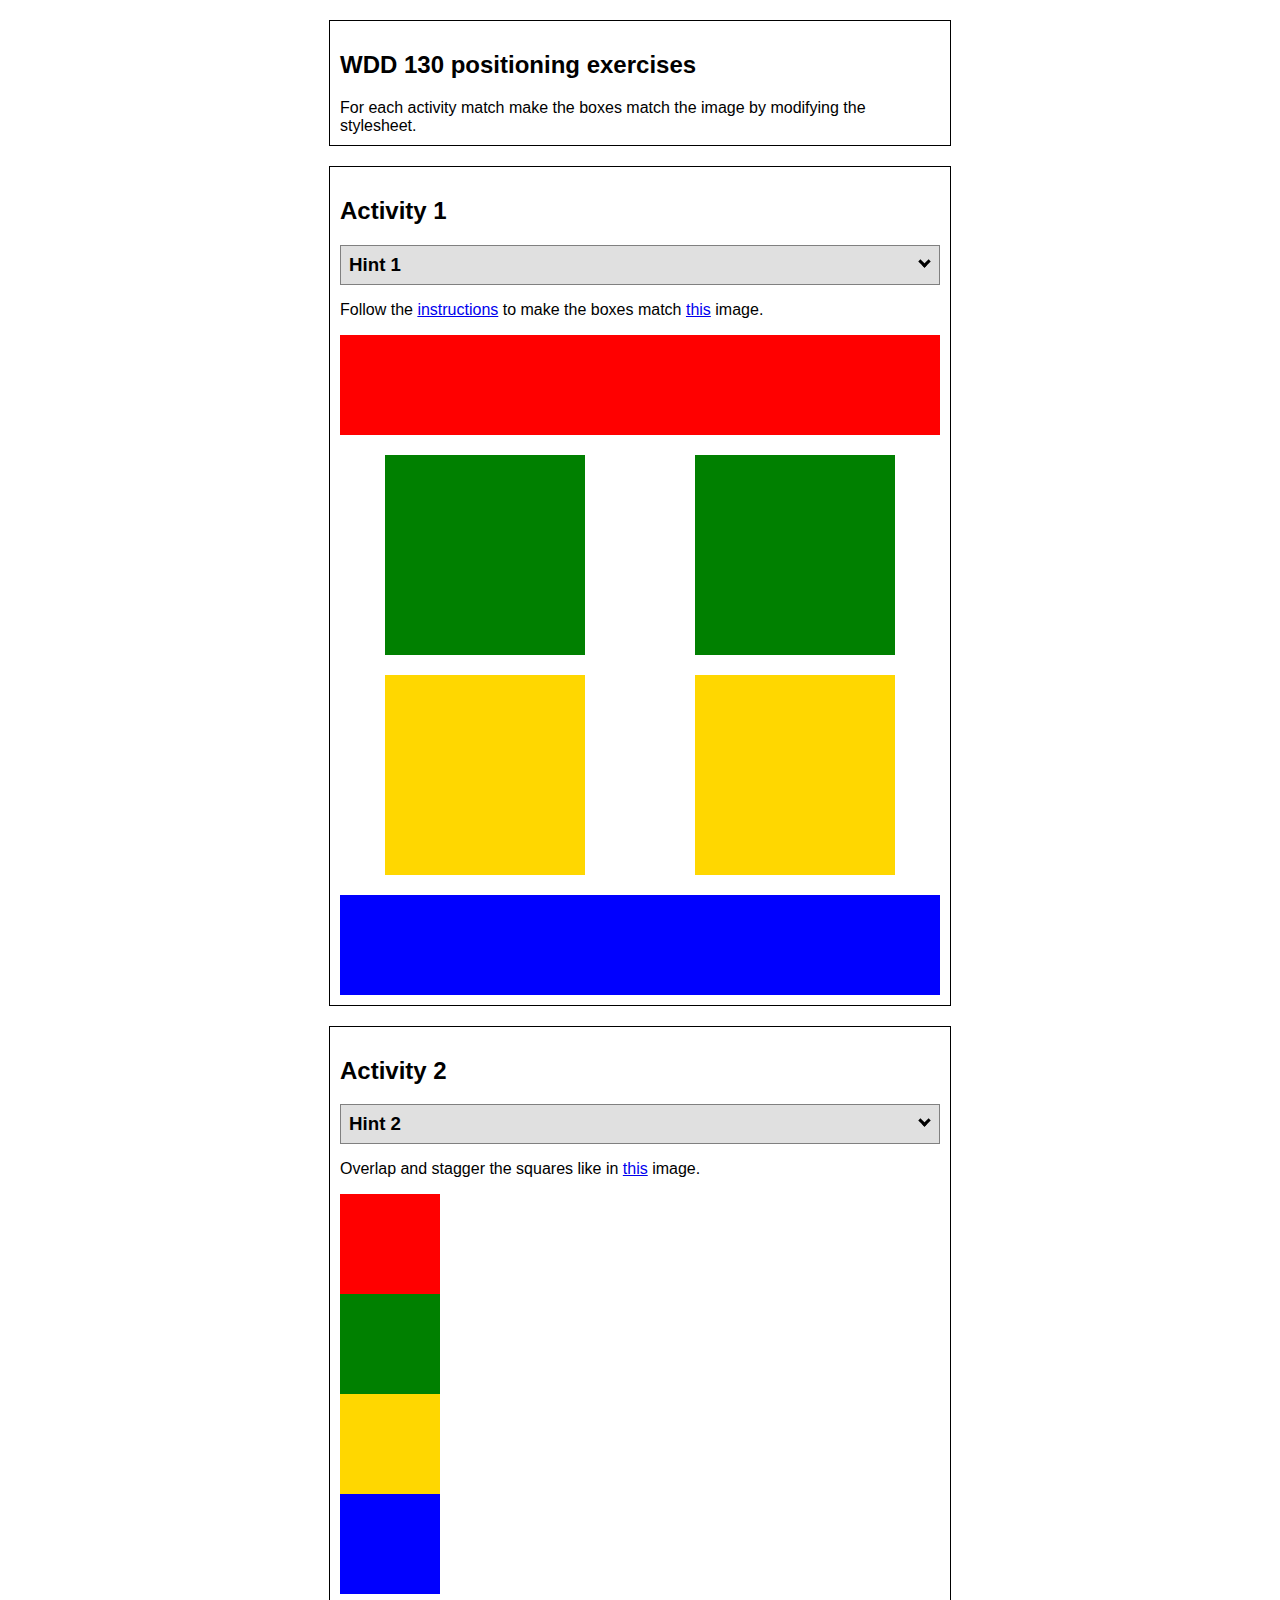
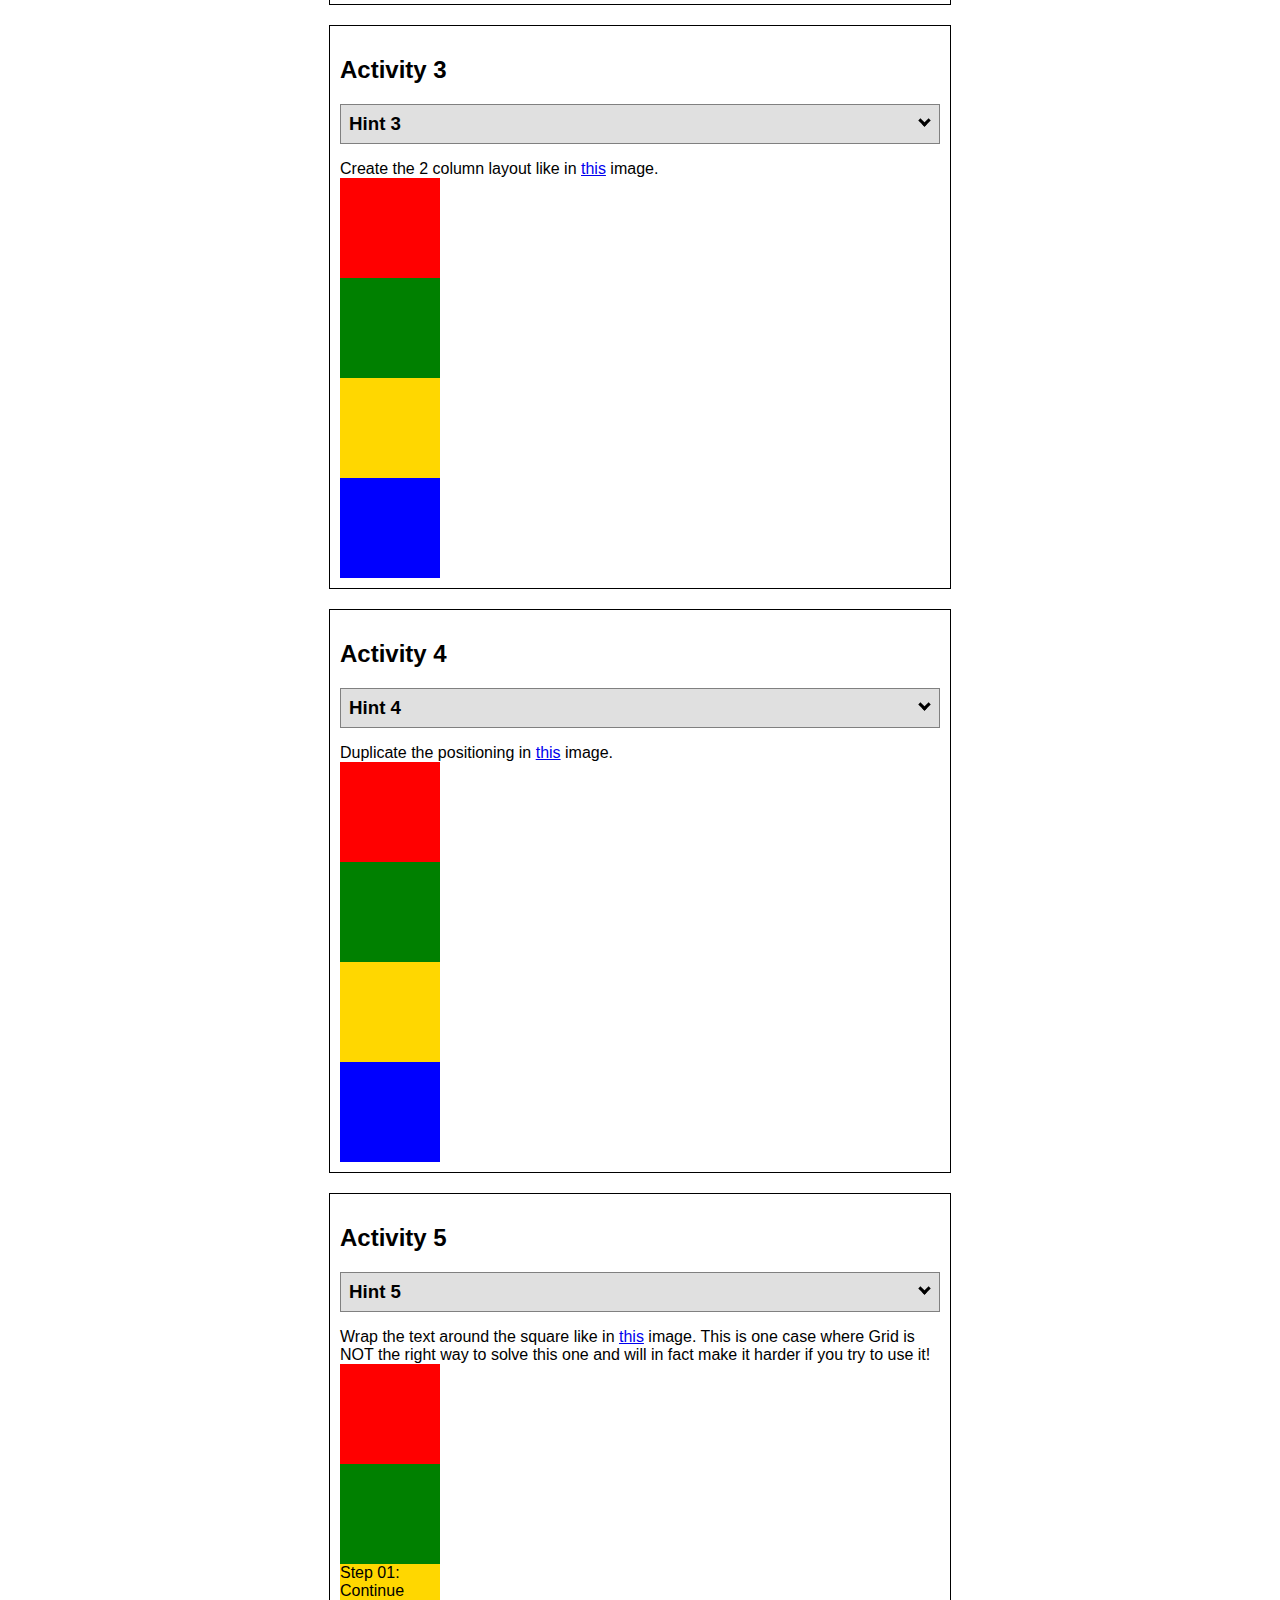
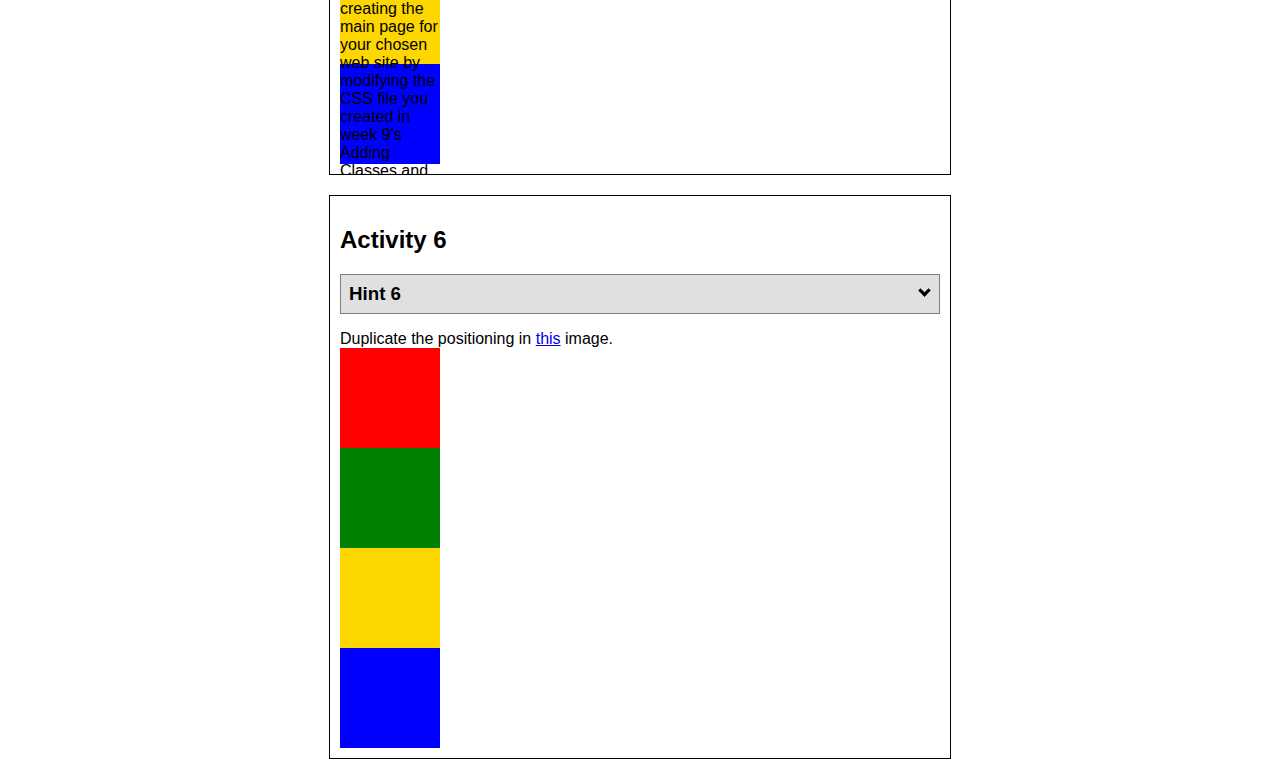
<file: positioning.html>
<!DOCTYPE html>
<html lang="en">
  <head>
    <!-- HTML - Name: positioning.html -->
    <title>Positioning Activity</title>
    <link rel="stylesheet" type="text/css" href="positioning1.css" />
  </head>
  <body>
    <div class="activity">
      <h2>WDD 130 positioning exercises</h2>
      For each activity match make the boxes match the image by modifying the stylesheet.</div>
    <div class="activity">
      <h2>Activity 1</h2>
      <section class="hint"><input type="checkbox" ><i></i> <h3>Hint 1</h3><div><p>Check out the <a href="https://byui-wdd.github.io/wdd130/activities/w06-css-positioning.html" target="_blank">activity instructions</a> in Ilearn!</p></div></section>
      <p>Follow the <a href="https://byui-wdd.github.io/wdd130/activities/w06-css-positioning.html" target="_blank">instructions</a> to make the boxes match  <a href="https://byui-wdd.github.io/wdd130/images/example1.png" target="_blank">this</a> image.</p>
      <div class="content1" >
        <div class="red1" ></div>
        <div class="green1" ></div>
        <div class="green1" ></div>
        <div class="yellow1"></div>
        <div class="yellow1"></div>
        <div class="blue1"></div>
      </div>
    </div>
    <div class="activity">
      <h2>Activity 2</h2>
      <section class="hint"><input type="checkbox" > <h3>Hint 2</h3><i></i><div><p>Remember that the best way to shift elements around slightly on the page is with Margins.  You could also use Grid.  Either would work for this. If you choose margin, you can use a <em>negative</em> margin. (ie margin-top: -20px;)</p><h4>Properties used:</h4><ul><li>margin-top, margin-left</li><li>...or...</li><li>grid-template-columns: 50px 50px 50px 50px 50px </li></ul></div></section>
      <p>Overlap and stagger the squares like in <a href="https://byui-wdd.github.io/wdd130/images/example2.png" target="_blank">this</a> image.</p>
      <div class="content2" >
        <div class="red2" ></div>
        <div class="green2" ></div>
        <div class="yellow2"></div>
        <div class="blue2"></div>
      </div>
    </div>
    <div class="activity">
      <h2>Activity 3</h2>
      <section class="hint"><input type="checkbox" > <h3>Hint 3</h3><i></i><div><p>This one is going to be best solved with CSS Grid. Remember to make the boxes the right width first...then start moving them around. </p><h4>Properties used:</h4><ul><li>display:grid;</li><li>grid-template-columns:</li><li>grid-column-gap:</li>
        <li>grid-column:</li>  </ul></div></section>
      Create the 2 column layout like in <a href="https://byui-wdd.github.io/wdd130/images/example3.png" target="_blank">this</a>  image.
      <div class="content3" >
        <div class="red3" ></div>
        <div class="green3" ></div>
        <div class="yellow3"></div>
        <div class="blue3"></div>
      </div>
    </div>
    <div class="activity">
      <h2>Activity 4</h2>
      <section class="hint"><input type="checkbox" > <h3>Hint 4</h3><i></i><div><p>For the others we have been primarily concerned with width. For this one you will need to adjust height as well. </p><h4>Properties used:</h4><ul><li>display:grid;</li><li>grid-template-columns:</li><li>grid-row:</li></ul></div></section>
      Duplicate the positioning in <a href="https://byui-wdd.github.io/wdd130/images/example4.png" target="_blank">this</a> image. 
      <div class="content4" >
        <div class="red4" ></div>
        <div class="green4" ></div>
        <div class="yellow4"></div>
        <div class="blue4"></div>
      </div>
    </div>

    <div class="activity">
      <h2>Activity 5</h2>
      <section class="hint"><input type="checkbox" > <h3>Hint 5</h3><i></i><div><p>Grid is <strong>not</strong> the right way to do this.  In fact there is only one way to really do that...and that is with float. Remember that we float the thing we want the text to wrap around.  Also remember to start by making all the shapes the right size and shape.</p><h4>Properties used:</h4><ul><li>float: left;</li></ul></div></section>
      Wrap the text around the square like in <a href="https://byui-wdd.github.io/wdd130/images/example5.png" target="_blank">this</a> image. This is one case where Grid is NOT the right way to solve this one and will in fact make it harder if you try to use it!
      <div class="content5" >
        <div class="red5" ></div>
        <div class="green5" ></div>
        <div class="yellow5">Step 01: Continue creating the main page for your chosen web site by modifying the CSS file you created in week 9's Adding Classes and IDs to Your Website assignment. This week, you will position all of the content on your main page using the CSS positioning techniques taught in KhanAcademy. When you are done, your webpage layout should reflect what you outlined in the wireframe you designed in the assignment Your Own Site Diagram and Wireframe in week 3. <br />
          If you have changed your mind on how you want the content of your main page laid out, take an opportunity to update your wireframe before completing this assignment (it is much easier to experiment with different layouts in a wireframe than it is to do so by modifying the CSS). Also, if you find that you are having trouble with using CSS positioning, feel free to review the concepts at the learn layout site: http://learnlayout.com/. You should be able to apply these principles to your site. For futher help, refer back to the Max Design site used in the beginning of the course for an example of how to implement your site design.</div>
        <div class="blue5"></div>
      </div>
    </div>
    <div class="activity">
      <h2>Activity 6</h2>
      <section class="hint"><input type="checkbox" > <h3>Hint 6</h3><i></i><div><p>This one is all about visualizing the grid behind the layout. If you are having a hard time doing that first: all the sizes are even multiples of 100, and second here is another example with the lines drawn: <a href="https://byui-wdd.github.io/wdd130/images/example6-hint.png" target="_blank">example 6 with lines</a>. For this one you will find it easiest if you use px for the column width. You can also use <kbd>z-index</kbd> to control the element layering.    </p><h4>Properties used:</h4><ul><li>display:grid;</li><li>grid-template-columns:</li><li>grid-column:</li><li>grid-row:</li><li><a href="https://www.w3schools.com/cssref/pr_pos_z-index.asp" target="_blank">z-index:</a></li></ul></div></section>
      Duplicate the positioning in <a href="https://byui-wdd.github.io/wdd130/images/example6.png" target="_blank">this</a> image.
      <div class="content6" >
        <div class="red6" ></div>
        <div class="green6" ></div>
        <div class="yellow6"></div>
        <div class="blue6"></div>
      </div>
    </div>
  </body>
</html>
</file>
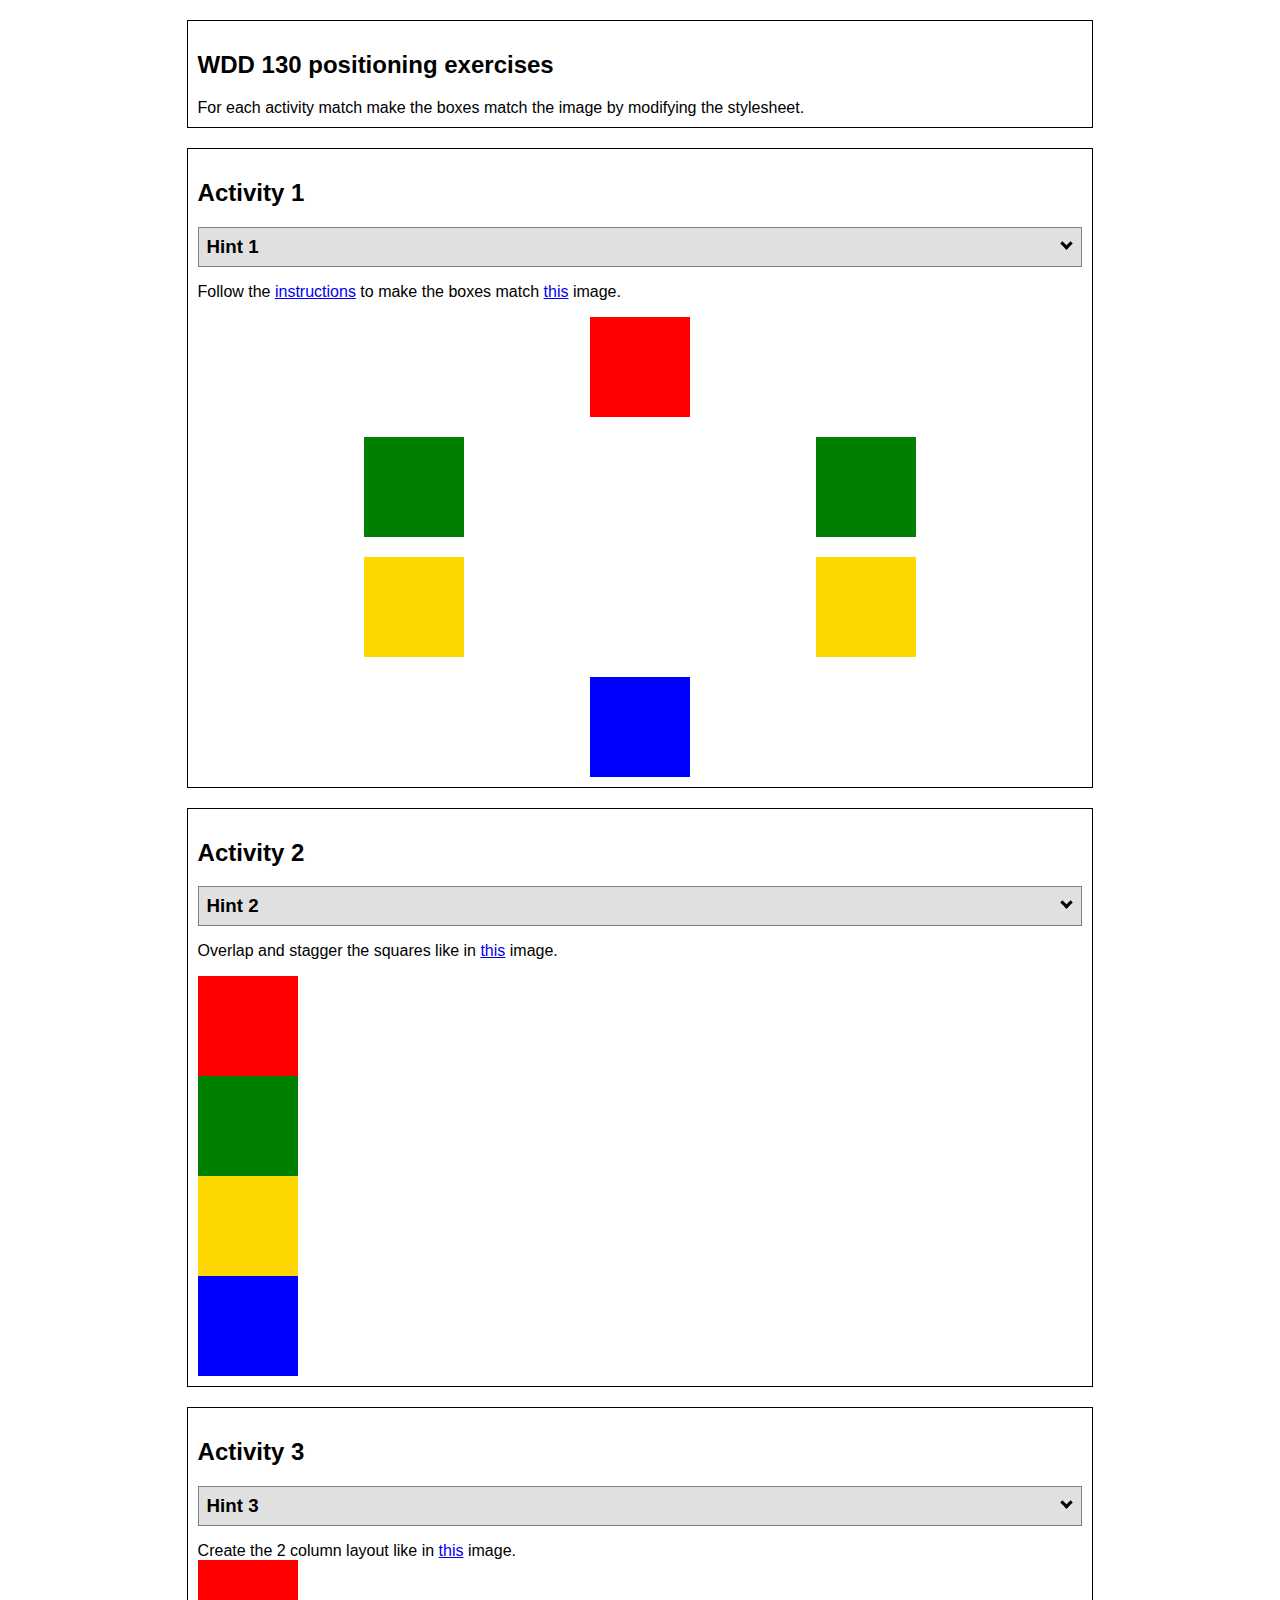
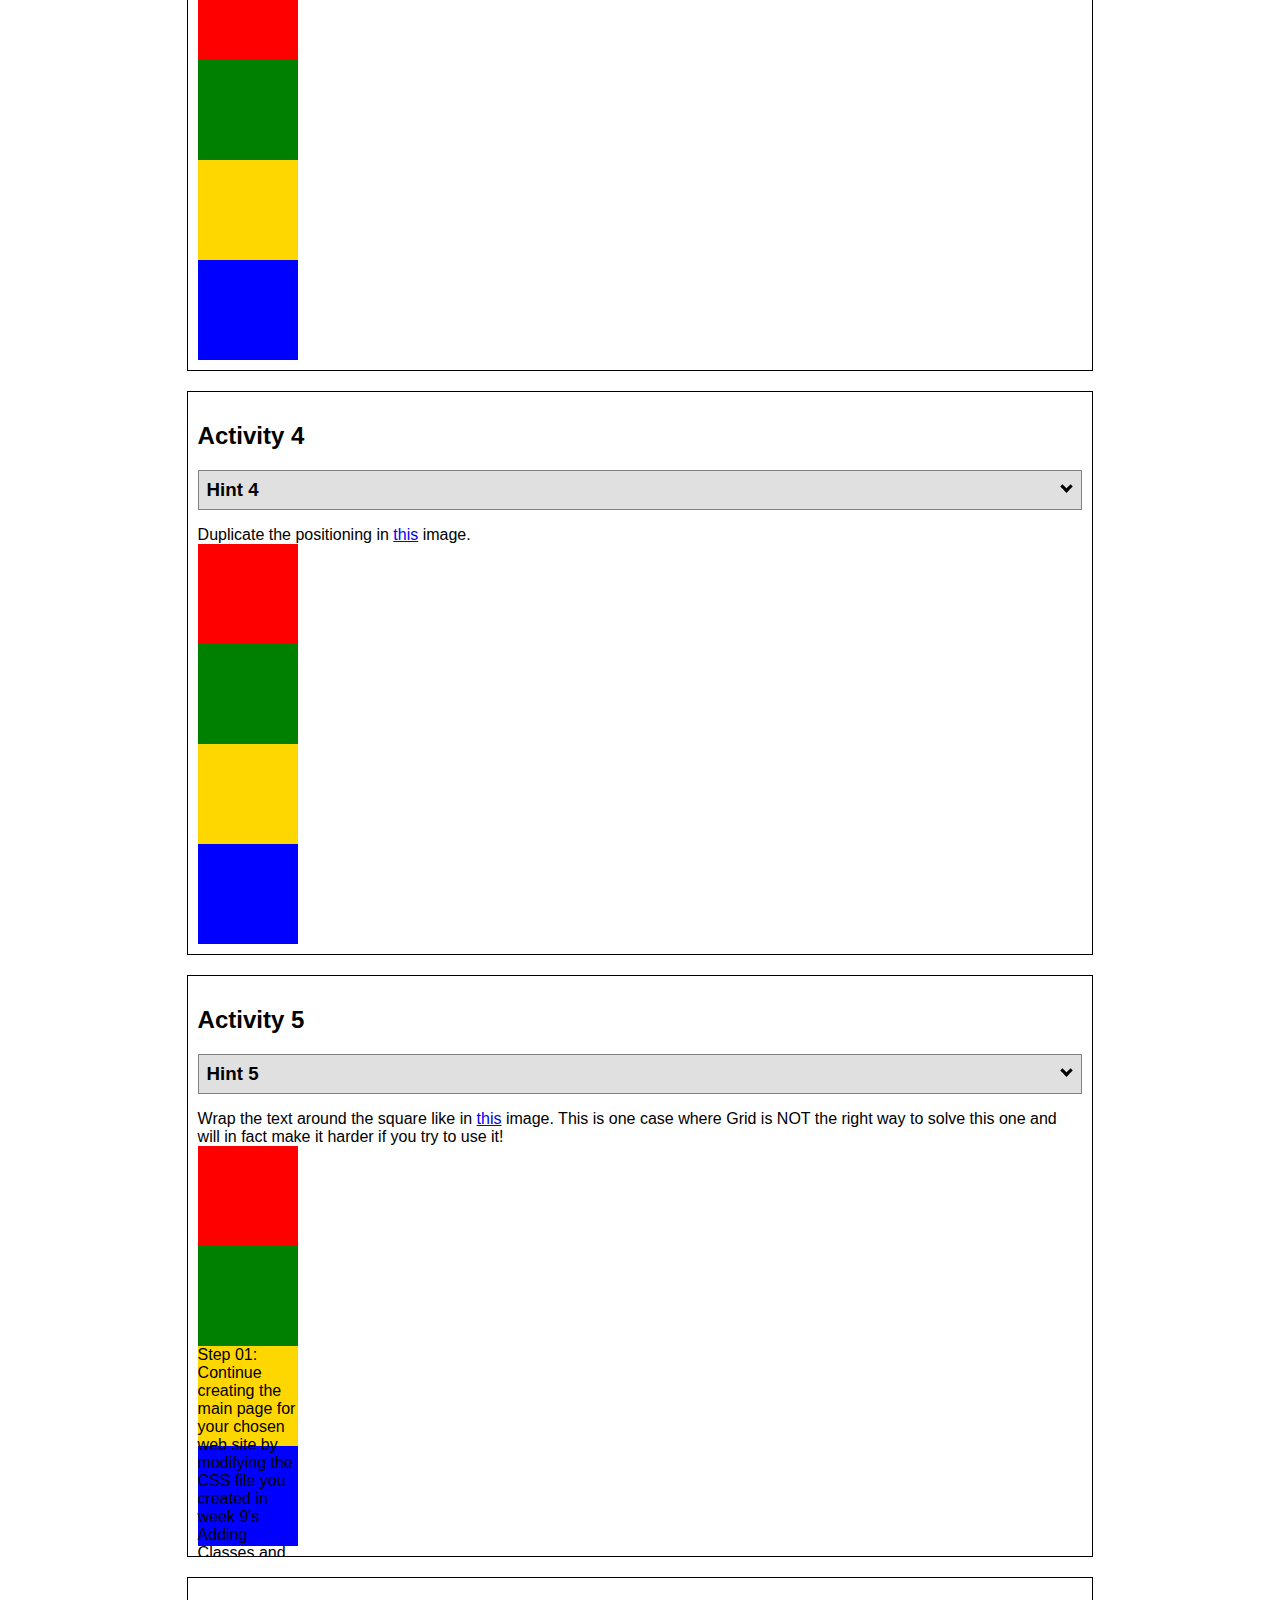
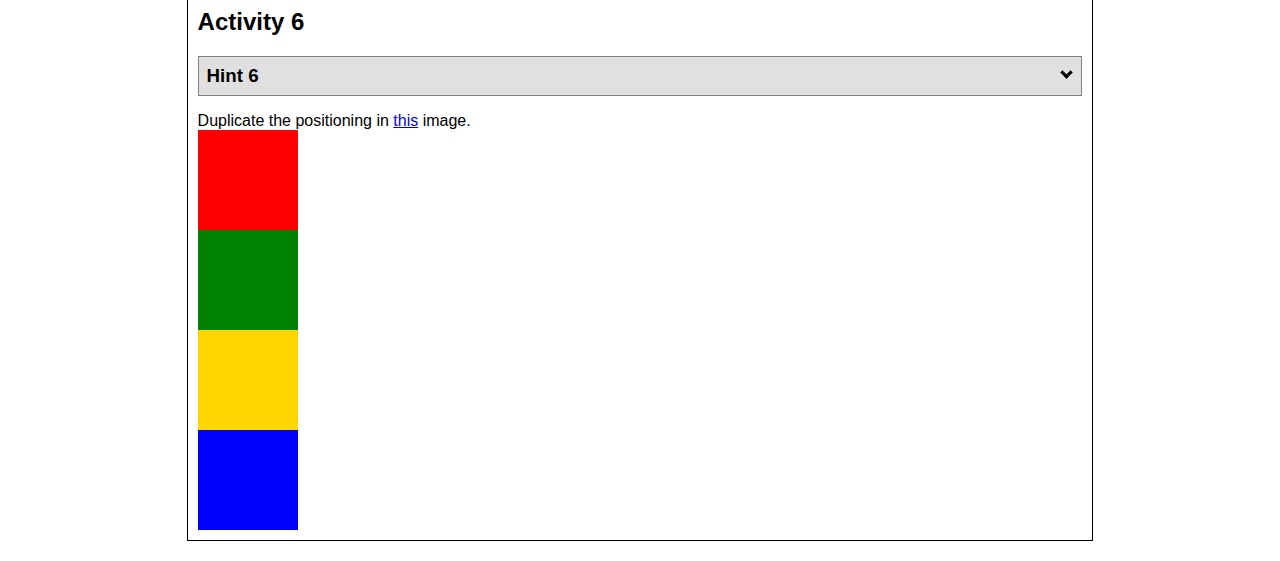
<file: positioning1.html>
<!DOCTYPE html>
<link rel="stylesheet" href="positioning1.css">
<html lang="en">
    <head>
    <!-- HTML - Name: positioning.html -->
    <title>Positioning Activity</title>
    <link rel="stylesheet" type="text/css" href="positionstyles.css" />
    </head>
    <body>
    <div class="activity">
        <h2>WDD 130 positioning exercises</h2>
        For each activity match make the boxes match the image by modifying the stylesheet.</div>
    <div class="activity">
        <h2>Activity 1</h2>
        <section class="hint"><input type="checkbox" ><i></i> <h3>Hint 1</h3><div><p>Check out the <a href="https://byui-wdd.github.io/wdd130/activities/css-positioning.html" target="_blank">activity instructions</a> in Ilearn!</p></div></section>
        <p>Follow the <a href="https://byui-wdd.github.io/wdd130/activities/css-positioning.html" target="_blank">instructions</a> to make the boxes match  <a href="https://byui-wdd.github.io/wdd130/images/example1.png" target="_blank">this</a> image.</p>
        <div class="content1" >
        <div class="red1" ></div>
        <div class="green1" ></div>
        <div class="green1" ></div>
        <div class="yellow1"></div>
        <div class="yellow1"></div>
        <div class="blue1"></div>
        </div>
    </div>
    <div class="activity">
        <h2>Activity 2</h2>
        <section class="hint"><input type="checkbox" > <h3>Hint 2</h3><i></i><div><p>Remember that the best way to shift elements around slightly on the page is with Margins.  You could also use Grid.  Either would work for this. If you choose margin remember that you can use a <em>negative</em> margin. (ie margin-top: -20px;)</p><h4>Properties used:</h4><ul><li>margin-top, margin-left</li><li>...or...</li><li>grid-template-columns: 50px 50px 50px 50px 50px</li></ul></div></section>
        <p>Overlap and stagger the squares like in <a href="https://byui-wdd.github.io/wdd130/images/example2.png" target="_blank">this</a> image.</p>
        <div class="content2" >
        <div class="red2" ></div>
        <div class="green2" ></div>
        <div class="yellow2"></div>
        <div class="blue2"></div>
        </div>
    </div>
    <div class="activity">
        <h2>Activity 3</h2>
        <section class="hint"><input type="checkbox" > <h3>Hint 3</h3><i></i><div><p>This one is going to be best solved with CSS Grid. Remember to make the boxes the right width first...then start moving them around. </p><h4>Properties used:</h4><ul><li>display:grid;</li><li>grid-template-columns:</li><li>grid-column-gap:</li>
        <li>grid-column:</li>  </ul></div></section>
        Create the 2 column layout like in <a href="https://byui-wdd.github.io/wdd130/images/example3.png" target="_blank">this</a>  image.
        <div class="content3" >
        <div class="red3" ></div>
        <div class="green3" ></div>
        <div class="yellow3"></div>
        <div class="blue3"></div>
        </div>
    </div>
    <div class="activity">
        <h2>Activity 4</h2>
        <section class="hint"><input type="checkbox" > <h3>Hint 4</h3><i></i><div><p>For the others we have been primarily concerned with width. For this one you will need to adjust height as well. </p><h4>Properties used:</h4><ul><li>display:grid;</li><li>grid-template-columns:</li><li>grid-row:</li></ul></div></section>
        Duplicate the positioning in <a href="https://byui-wdd.github.io/wdd130/images/example4.png" target="_blank">this</a> image. 
        <div class="content4" >
        <div class="red4" ></div>
        <div class="green4" ></div>
        <div class="yellow4"></div>
        <div class="blue4"></div>
        </div>
    </div>

    <div class="activity">
        <h2>Activity 5</h2>
        <section class="hint"><input type="checkbox" > <h3>Hint 5</h3><i></i><div><p>Grid is <strong>not</strong> the right way to do this.  In fact there is only one way to really do that...and that is with float. Remember that we float the thing we want the text to wrap around.  Also remember to start by making all the shapes the right size and shape.</p><h4>Properties used:</h4><ul><li>float: left;</li></ul></div></section>
        Wrap the text around the square like in <a href="https://byui-wdd.github.io/wdd130/images/example5.png" target="_blank">this</a> image. This is one case where Grid is NOT the right way to solve this one and will in fact make it harder if you try to use it!
        <div class="content5" >
        <div class="red5" ></div>
        <div class="green5" ></div>
        <div class="yellow5">Step 01: Continue creating the main page for your chosen web site by modifying the CSS file you created in week 9's Adding Classes and IDs to Your Website assignment. This week, you will position all of the content on your main page using the CSS positioning techniques taught in KhanAcademy. When you are done, your webpage layout should reflect what you outlined in the wireframe you designed in the assignment Your Own Site Diagram and Wireframe in week 3. <br />
            If you have changed your mind on how you want the content of your main page laid out, take an opportunity to update your wireframe before completing this assignment (it is much easier to experiment with different layouts in a wireframe than it is to do so by modifying the CSS). Also, if you find that you are having trouble with using CSS positioning, feel free to review the concepts at the learn layout site: http://learnlayout.com/. You should be able to apply these principles to your site. For futher help, refer back to the Max Design site used in the beginning of the course for an example of how to implement your site design.</div>
        <div class="blue5"></div>
        </div>
    </div>
    <div class="activity">
        <h2>Activity 6</h2>
        <section class="hint"><input type="checkbox" > <h3>Hint 6</h3><i></i><div><p>This one is all about visualizing the grid behind the layout. If you are having a hard time doing that first: all the sizes are even multiples of 100, and second here is another example with the lines drawn: <a href="https://byui-wdd.github.io/wdd130/images/example6-hint.png" target="_blank">example 6 with lines</a>. For this one you will find it easiest if you use px for the column width. You can also use <kbd>z-index</kbd> to control the element layering.    </p><h4>Properties used:</h4><ul><li>display:grid;</li><li>grid-template-columns:</li><li>grid-column:</li><li>grid-row:</li><li><a href="https://www.w3schools.com/cssref/pr_pos_z-index.asp" target="_blank">z-index:</a></li></ul></div></section>
        Duplicate the positioning in <a href="https://byui-wdd.github.io/wdd130/images/example6.png" target="_blank">this</a> image.
        <div class="content6" >
        <div class="red6" ></div>
        <div class="green6" ></div>
        <div class="yellow6"></div>
        <div class="blue6"></div>
        </div>
    </div>
    </body>
</html>
</file>
<file: positioning1.css>
/* CSS - Name: "positionstyles.css" */
/* Activity 1 styles */
.content1 {
    /* This is the parent of the activity 1 boxes. */
    display: grid;
    grid-template-columns: 1fr 1fr;     
    grid-gap: 20px;
    justify-items: center;
}
.red1 { 
width: 100%; 
height: 100px; 
background-color: red; 
grid-column: 1/3;
font-stretch: 100%;
} 
.green1 {
width: 200px; 
height: 200px; 
background-color: green; 
} 
.yellow1 {
width: 200px; 
height: 200px; 
background-color: gold; 
} 
.blue1 {
width: 100%; 
height: 100px; 
background-color: blue;
font-stretch: 100%; 
grid-column: 1/3;
} 
 /* Activity 2 styles */ 
.content2 {
    grid-template-columns: 50px 50px 50px 50px 50px;
    /* This is the parent of the activity 2 boxes. */

}


.red2 {
width: 100px; 
height: 100px; 
background-color: red; 

} 
.green2 { 
width: 100px; 
height: 100px; 
background-color: green; 

 } 
.yellow2 {
width: 100px; 
height: 100px; 
background-color: gold; 
} 
.blue2 {
width: 100px; 
height: 100px; 
background-color: blue; 

} 
 /* Activity 3 styles */ 
.content3 {
    /* This is the parent of the activity 3 boxes. */
}
.red3 {
width: 100px; 
height: 100px; 
background-color: red; 
 } 
.green3 {
width: 100px; 
height: 100px; 
background-color: green;
 } 
.yellow3 {
width: 100px; 
height: 100px; 
background-color: gold; 
 } 
.blue3 {
width: 100px;
height: 100px; 
background-color: blue; 
 } 
 /* Activity 4 styles */ 
.content4 {
    /* This is the parent of the activity 4 boxes. */
    height: 400px;
}
.red4 {
width: 100px; 
height: 100px; 
background-color: red; 
 } 
.green4 {
width: 100px; 
height: 100px; 
background-color: green; 
} 
.yellow4 {
width: 100px; 
height: 100px; 
background-color: gold; 
 } 
.blue4 {
width: 100px; 
height: 100px; 
background-color: blue; 
 } 
 /* Activity 5 styles */ 
 .content5 {
    /* This is the parent of the activity 5 boxes. */
     height: 400px;
}
.red5 { 
width: 100px; 
height: 100px; 
background-color: red; 
 } 
.green5 { 
width: 100px; 
height: 100px; 
background-color: green; 

 } 
.yellow5 {
width: 100px; 
height: 100px; 
background-color: gold; 

} 
.blue5 {
width: 100px; 
height: 100px; 
background-color: blue; 
 } 
 /* Activity 6 styles */ 
 .content6 {
    /* This is the parent of the activity 6 boxes. */
}
.red6 {
width: 100px; 
height: 100px; 
background-color: red; 
} 
.green6 {
width: 100px; 
height: 100px; 
background-color: green; 
 } 
.yellow6 {
width: 100px; 
height: 100px; 
background-color: gold; 
} 
.blue6 {
width: 100px; 
height: 100px; 
background-color: blue; 
} 


/* Do not make any changes below here */
 .activity {
width: 600px; 
margin: 20px auto; 
font-family: Arial, sans-serif; 
border: 1px solid black; 
padding: 10px; 
clear:both; 
overflow: auto;
} 

.hint {
border: 1px solid grey;
background: #e0e0e0;
padding: .5em;
position: relative;
margin: 1em 0;
}
.hint h3 {
margin: 0;
}
.hint:hover {
background: #d0d0d0;
}
.hint > div {
display: none;
}

.hint input[type=checkbox] {
position: absolute;
width: 100%;
height: 100%;
opacity: 0;
z-index: 1;
cursor: pointer;
}

.hint input[type=checkbox]:checked ~ div {
display: block;
}

.hint i {
position: absolute;
transform: translate(-6px, 0);
margin-top: 16px;
right: 10px;
top: -3px;
}
.hint i:before, .hint i:after {
content: "";
position: absolute;
background-color: black;
width: 3px;
height: 9px;
}
.hint i:before {
transform: translate(2px, 0) rotate(45deg);
}
.hint i:after {
transform: translate(-2px, 0) rotate(-45deg);
}

.hint input[type=checkbox]:checked ~ i:before {
transform: translate(-2px, 0) rotate(45deg);
}
.hint input[type=checkbox]:checked ~ i:after {
transform: translate(2px, 0) rotate(-45deg);
}
.hint a {
position: relative;
z-index: 1;
}
</file>
<file: positionstyles.css>
/* CSS - Name: "positionstyles.css" */
/* Activity 1 styles */
.content1 {
  /* This is the parent of the activity 1 boxes. */

}
.red1 { 
  width: 100px; 
  height: 100px; 
  background-color: red; 

} 
.green1 {
  width: 100px; 
  height: 100px; 
  background-color: green; 

} 
.yellow1 {
  width: 100px; 
  height: 100px; 
  background-color: gold; 
} 
.blue1 {
  width: 100px; 
  height: 100px; 
  background-color: blue; 
} 
/* Activity 2 styles */ 
.content2 {
  /* This is the parent of the activity 2 boxes. */
}
.red2 {
  width: 100px; 
  height: 100px; 
  background-color: red; 
} 
.green2 { 
  width: 100px; 
  height: 100px; 
  background-color: green; 
} 
.yellow2 {
  width: 100px; 
  height: 100px; 
  background-color: gold; 
} 
.blue2 {
  width: 100px; 
  height: 100px; 
  background-color: blue; 
} 
/* Activity 3 styles */ 
.content3 {
  /* This is the parent of the activity 3 boxes. */
}
.red3 {
  width: 100px; 
  height: 100px; 
  background-color: red; 
} 
.green3 {
  width: 100px; 
  height: 100px; 
  background-color: green;
} 
.yellow3 {
  width: 100px; 
  height: 100px; 
  background-color: gold; 
} 
.blue3 {
  width: 100px;
  height: 100px; 
  background-color: blue; 
} 
/* Activity 4 styles */ 
.content4 {
  /* This is the parent of the activity 4 boxes. */
  height: 400px;
}
.red4 {
  width: 100px; 
  height: 100px; 
  background-color: red; 
} 
.green4 {
  width: 100px; 
  height: 100px; 
  background-color: green; 
} 
.yellow4 {
  width: 100px; 
  height: 100px; 
  background-color: gold; 
} 
.blue4 {
  width: 100px; 
  height: 100px; 
  background-color: blue; 
} 
/* Activity 5 styles */ 
.content5 {
  /* This is the parent of the activity 5 boxes. */
  height: 400px;
}
.red5 { 
  width: 100px; 
  height: 100px; 
  background-color: red; 
} 
.green5 { 
  width: 100px; 
  height: 100px; 
  background-color: green; 

} 
.yellow5 {
  width: 100px; 
  height: 100px; 
  background-color: gold; 

} 
.blue5 {
  width: 100px; 
  height: 100px; 
  background-color: blue; 
} 
/* Activity 6 styles */ 
.content6 {
  /* This is the parent of the activity 6 boxes. */
}
.red6 {
  width: 100px; 
  height: 100px; 
  background-color: red; 
} 
.green6 {
  width: 100px; 
  height: 100px; 
  background-color: green; 
} 
.yellow6 {
  width: 100px; 
  height: 100px; 
  background-color: gold; 
} 
.blue6 {
  width: 100px; 
  height: 100px; 
  background-color: blue; 
} 


/* Do not make any changes below here */
.activity {
  width: 70%; 
  margin: 20px auto; 
  font-family: Arial, sans-serif; 
  border: 1px solid black; 
  padding: 10px; 
  clear:both; 
  overflow: auto;
} 

.hint {
  border: 1px solid grey;
  background: #e0e0e0;
  padding: .5em;
  position: relative;
  margin: 1em 0;
}
.hint h3 {
  margin: 0;
}
.hint:hover {
  background: #d0d0d0;
}
.hint > div {
  display: none;
}

.hint input[type=checkbox] {
  position: absolute;
  width: 100%;
  height: 100%;
  opacity: 0;
  z-index: 1;
  cursor: pointer;
}

.hint input[type=checkbox]:checked ~ div {
  display: block;
}

.hint i {
  position: absolute;
  transform: translate(-6px, 0);
  margin-top: 16px;
  right: 10px;
  top: -3px;
}
.hint i:before, .hint i:after {
  content: "";
  position: absolute;
  background-color: black;
  width: 3px;
  height: 9px;
}
.hint i:before {
  transform: translate(2px, 0) rotate(45deg);
}
.hint i:after {
  transform: translate(-2px, 0) rotate(-45deg);
}

.hint input[type=checkbox]:checked ~ i:before {
  transform: translate(-2px, 0) rotate(45deg);
}
.hint input[type=checkbox]:checked ~ i:after {
  transform: translate(2px, 0) rotate(-45deg);
}
.hint a {
  position: relative;
  z-index: 1;
}
</file>
